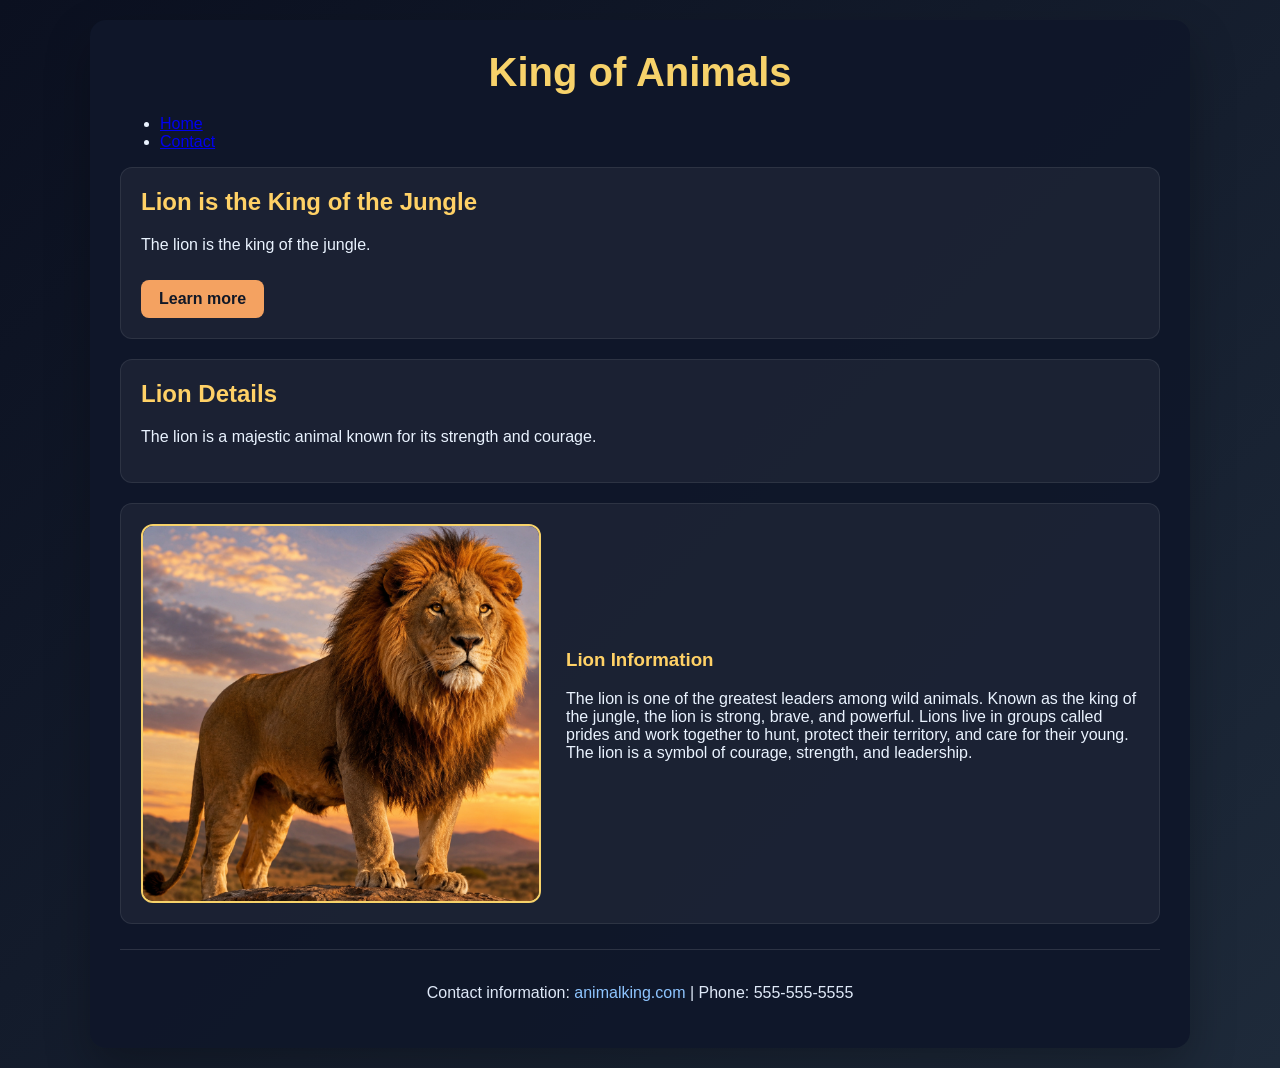
<file: index.html>
<!DOCTYPE html>
<html lang="en">
<head>
    <meta charset="UTF-8">
    <meta name="viewport" content="width=device-width, initial-scale=1.0">
    <title>King of Animals</title>
    <link rel="stylesheet" href="style/style.css">
</head>
<body>
    <div class="page-wrapper">
        <header class="site-header">
            <h1>King of Animals</h1>
        </header>
        <nav>
            <ul>
                <li><a href="index.html">Home</a></li>
                <li><a href="contact.html">Contact</a></li>
            </ul>
        </nav>

        <main class="site-main">
            <section class="hero-section">
                <h2>Lion is the King of the Jungle</h2>
                <p>The lion is the king of the jungle.</p>
                <a class="cta-link" href="https://nathab.com" target="_blank" rel="noopener noreferrer">Learn more</a>
            </section>

            <section class="details-section">
                <h2>Lion Details</h2>
                <p>The lion is a majestic animal known for its strength and courage.</p>
            </section>

            <section class="info-section">
                <img src="images/Lion.png.jpg" alt="Lion standing in the wild">
                <div class="info-text">
                    <h3>Lion Information</h3>
                    <p>
                        The lion is one of the greatest leaders among wild animals.
                        Known as the king of the jungle, the lion is strong, brave, and powerful.
                        Lions live in groups called prides and work together to hunt, protect their territory,
                        and care for their young. The lion is a symbol of courage, strength, and leadership.
                    </p>
                </div>
            </section>
        </main>

        <footer class="site-footer">
            <p>Contact information: <a href="https://animalking.com">animalking.com</a> | Phone: 555-555-5555</p>
        </footer>
    </div>
</body>
</html>
</file>
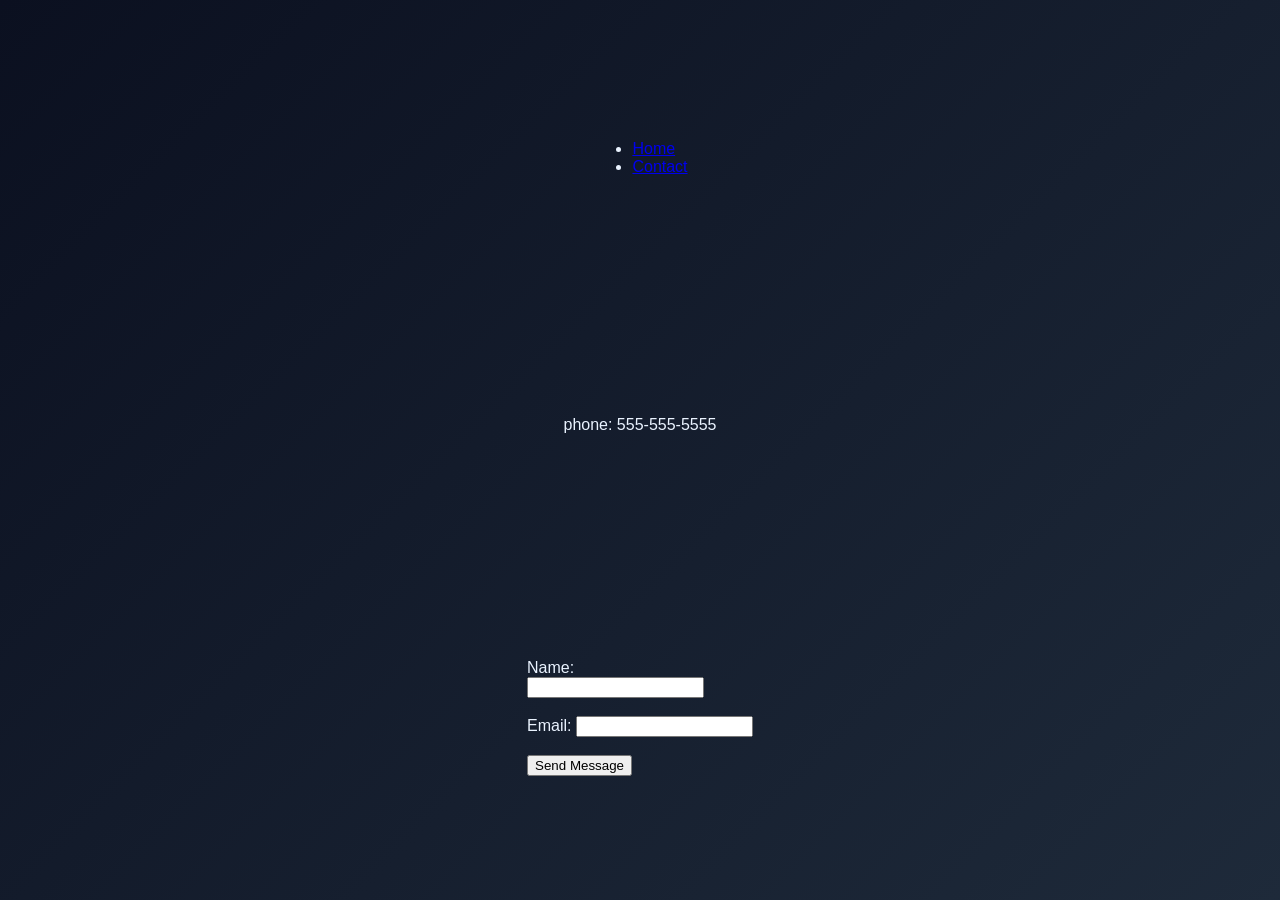
<file: contact.html>
<!DOCTYPE html>
<html lang="en">
    <head>
        <meta charset="UTF-8">
        <meta name="viewport" content="width=device-width, initial-scale=1.0">
        <title>contact</title>
        <link rel="stylesheet" href="style/style.css">
    </head>
    <body>
        <nav>
            <ul>
                <li><a href="index.html">Home</a></li>
                <li><a href="contact.html">Contact</a></li>
            </ul>
        </nav>


      <p>phone: 555-555-5555</p>
        <section>
          <form>
            <label for="name">Name:</label><br>
            <input type="text" id="name"><br><br>

            <label for="email">Email:</label<br>
            <input type="email" id="email"  name="email"><br><br>


            <button type="submit">Send Message</button>

          </form>
        </section>

    </body>
</html>
</file>
<file: style/style.css>
* {
    box-sizing: border-box;
}

body {
    margin: 0;
    font-family: Arial, sans-serif;
    background: linear-gradient(135deg, #0b1020, #1e2a3a);
    color: #eaf3ff;
    min-height: 100vh;
    display: grid;
    place-items: center;
    padding: 20px;
}

.page-wrapper {
    width: min(1100px, 100%);
    background: rgba(15, 23, 42, 0.95);
    border-radius: 16px;
    box-shadow: 0 20px 45px rgba(0, 0, 0, 0.25);
    padding: 30px;
}

.site-header {
    text-align: center;
    margin-bottom: 20px;
}

.site-header h1 {
    margin: 0;
    font-size: 2.5rem;
    color: #f7d26a;
}

.site-main {
    display: grid;
    gap: 20px;
}

.hero-section,
.details-section,
.info-section {
    background: rgba(255, 255, 255, 0.05);
    border: 1px solid rgba(255, 255, 255, 0.08);
    border-radius: 12px;
    padding: 20px;
}

.hero-section h2,
.details-section h2,
.info-text h3 {
    margin-top: 0;
    color: #ffd166;
}

.cta-link {
    display: inline-block;
    margin-top: 10px;
    padding: 10px 18px;
    background: #f4a261;
    color: #111827;
    text-decoration: none;
    border-radius: 8px;
    font-weight: bold;
}

.info-section {
    display: flex;
    align-items: center;
    gap: 25px;
}

.info-section img {
    width: 400px;
    max-width: 100%;
    height: auto;
    border-radius: 12px;
    border: 2px solid #f7d26a;
}

.info-text {
    flex: 1;
}

.site-footer {
    margin-top: 25px;
    padding-top: 18px;
    border-top: 1px solid rgba(255, 255, 255, 0.12);
    text-align: center;
    color: #dfe9f8;
}

.site-footer a {
    color: #8ec5ff;
    text-decoration: none;
}

.site-footer a:hover {
    text-decoration: underline;
}

@media (max-width: 700px) {
    .page-wrapper {
        padding: 20px;
    }

    .info-section {
        flex-direction: column;
    }

    .site-header h1 {
        font-size: 2rem;
    }
}
</file>
